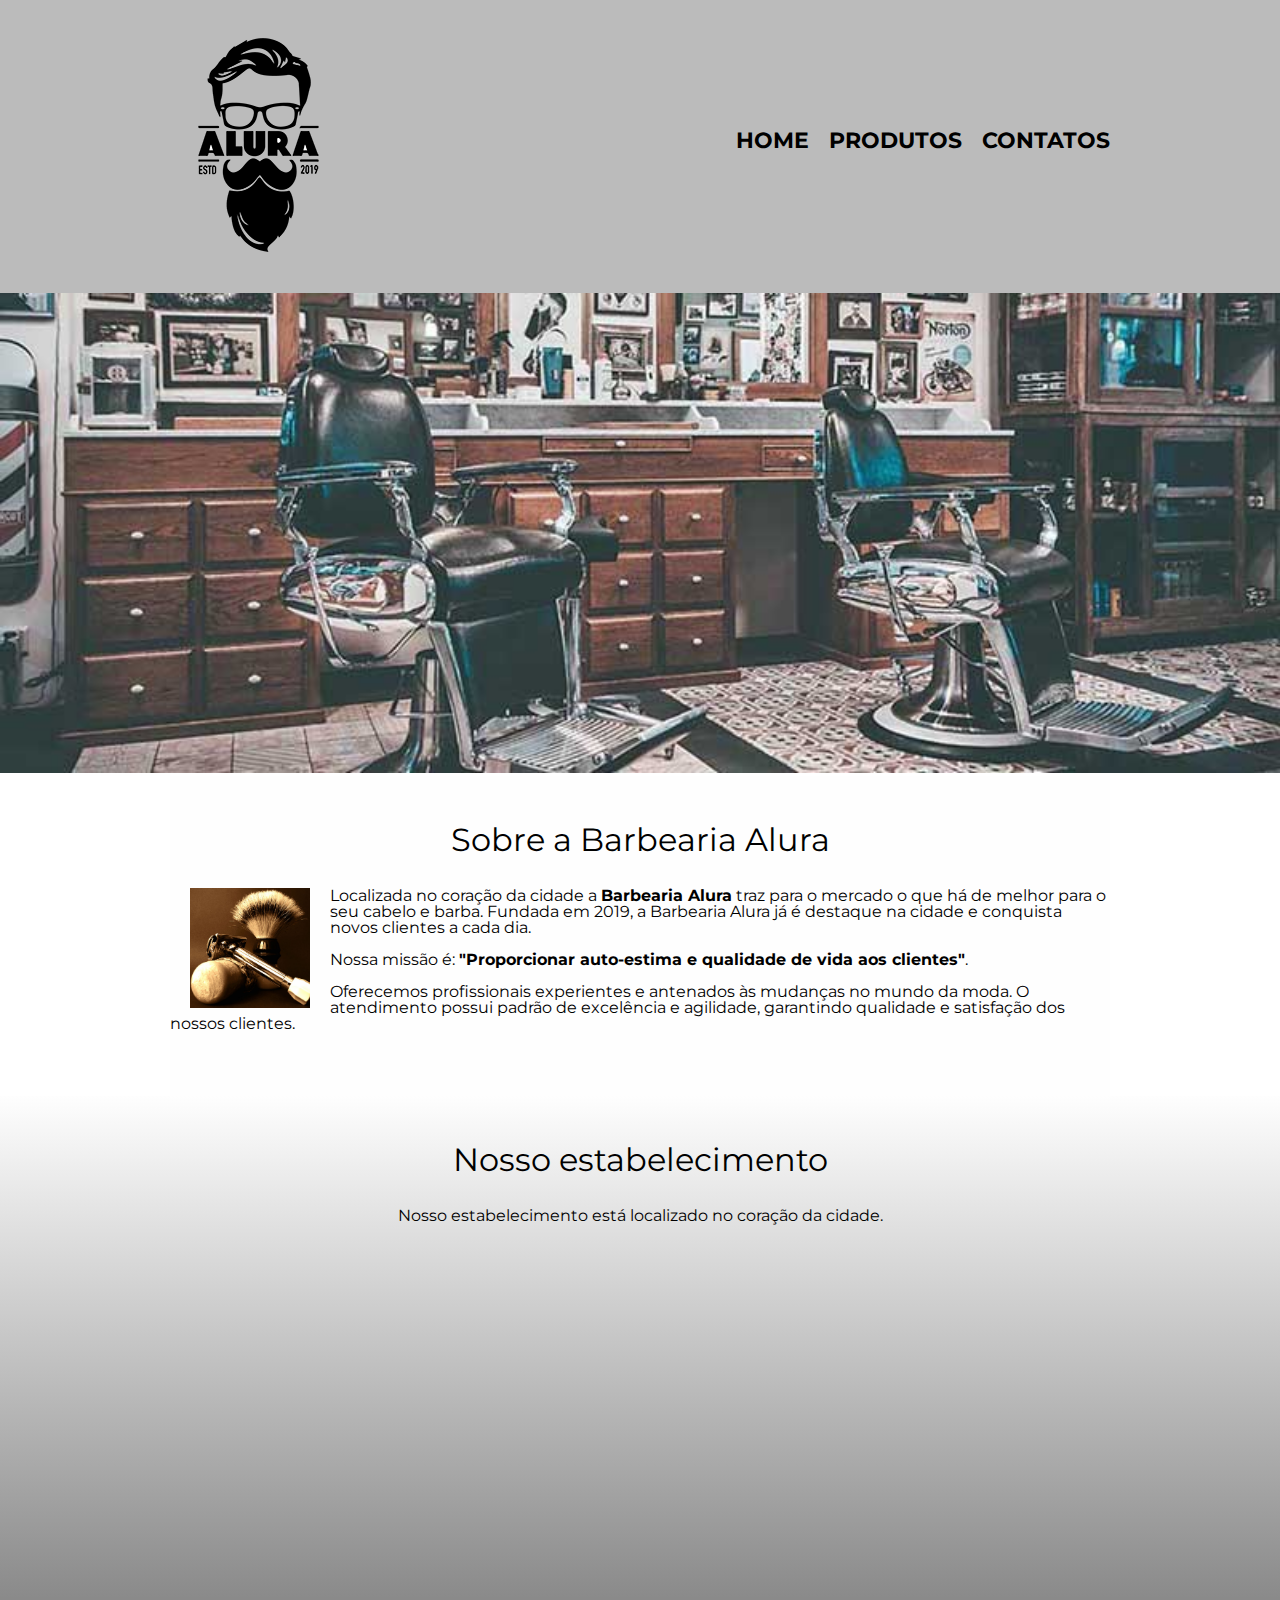
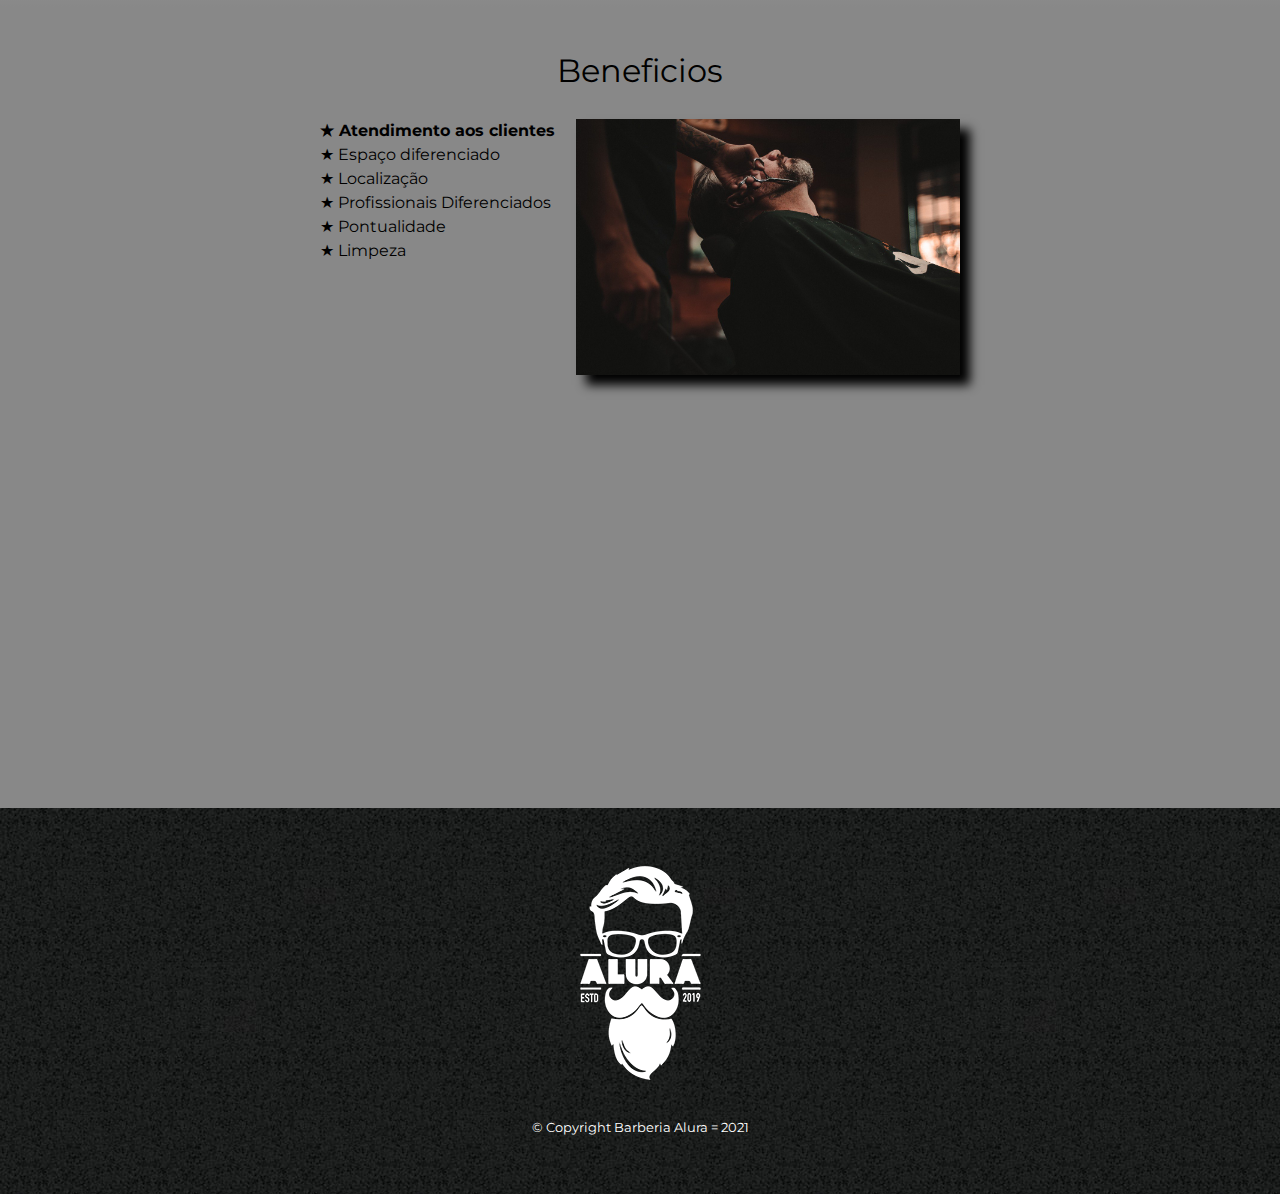
<file: Barbearia-alura/index.html>
<!DOCTYPE html>
<html lang="pt-br">
	<head>
		<meta charset="UTF-8">
		<meta name="viewport" content="width=device-width">
		<title>Barbearia Alura</title>
		<link rel="stylesheet" href="reset.css">
		<link rel="stylesheet" href="style.css">
		<link href="https://fonts.googleapis.com/css2?family=Montserrat&display=swap" rel="stylesheet">
	</head>

	<body>
		<header>
			<div class="caixa">
				<h1><img src="logo.png"></h1>
				<nav>
					<ul>
						<li><a href="index.html">Home</a></li>
						<li><a href="produtos.html">Produtos</a></li>
						<li><a href="Contatos.html">Contatos</a></li>
					</ul>
				</nav>
			</div>
		</header>
<!-- Estilo = classe-->
<!-- Comportamento = ID -->
		<img class="imagem" src="banner.jpg">
	
		<main>	


			<section class="principal">
				<h2 class="titulo-principal">Sobre a Barbearia Alura</h2>
		 
				<img class="utensilios" src="utensilios.jpg" alt="utensilios de um barbeiro">

				<p>Localizada no coração da cidade a <strong>Barbearia Alura</strong> traz para o mercado o que há de melhor para o seu cabelo e barba. Fundada em 2019, a Barbearia Alura já é destaque na cidade e conquista novos clientes a cada dia.</p>

				<p id="missao"><em>Nossa missão é: <strong>"Proporcionar auto-estima e qualidade de vida aos clientes"</strong>.</em></p>

				<p>Oferecemos profissionais experientes e antenados às mudanças no mundo da moda. O atendimento possui padrão de excelência e agilidade, garantindo qualidade e satisfação dos nossos clientes.</p>
			</section>


			<section class="mapa">
				<h3 class="titulo-principal">Nosso estabelecimento </h3>
				<p>Nosso estabelecimento está localizado no coração da cidade.</p>
			<div class="mapa-conteudo">
				<iframe src="https://www.google.com/maps/embed?pb=!1m18!1m12!1m3!1d3656.4484607118548!2d-46.63246469999999!3d-23.5882443!2m3!1f0!2f0!3f0!3m2!1i1024!2i768!4f13.1!3m3!1m2!1s0x94ce5a2b2ed7f3a1%3A0xab35da2f5ca62674!2sCaelum%20-%20Escola%20de%20Tecnologia!5e0!3m2!1spt-BR!2sbr!4v1610712339238!5m2!1spt-BR!2sbr" width="100%" height="300" frameborder="0" style="border:0;" allowfullscreen="" aria-hidden="false" tabindex="0"></iframe>
			</div>
			</section>


			<section class="beneficios">
				<h3 class="titulo-principal">Beneficios</h3>
				<div class="conteudo-beneficios">
					<ul class="lista-beneficios">			
						<li class="items">Atendimento aos clientes</li>
						<li class="items">Espaço diferenciado</li>
						<li class="items">Localização</li>	
						<li class="items">Profissionais Diferenciados</li>
						<li class="items">Pontualidade</li>
						<li class="items">Limpeza</li>
					</ul><img src="beneficios.jpg" class="imagem-beneficios">
				</div>

				<div class="video">
					<iframe width="100%" height="315" src="https://www.youtube.com/embed/wcVVXUV0YUY" frameborder="0" allow="accelerometer; autoplay; clipboard-write; encrypted-media; gyroscope; picture-in-picture" allowfullscreen></iframe>
				</div>
			</section>			
		</main>

		<footer>
			<img src="logo-branco.png">
			<p class="copyright">&copy; Copyright Barberia Alura = 2021</p>
		</footer>
	</body>
</html>
</file>
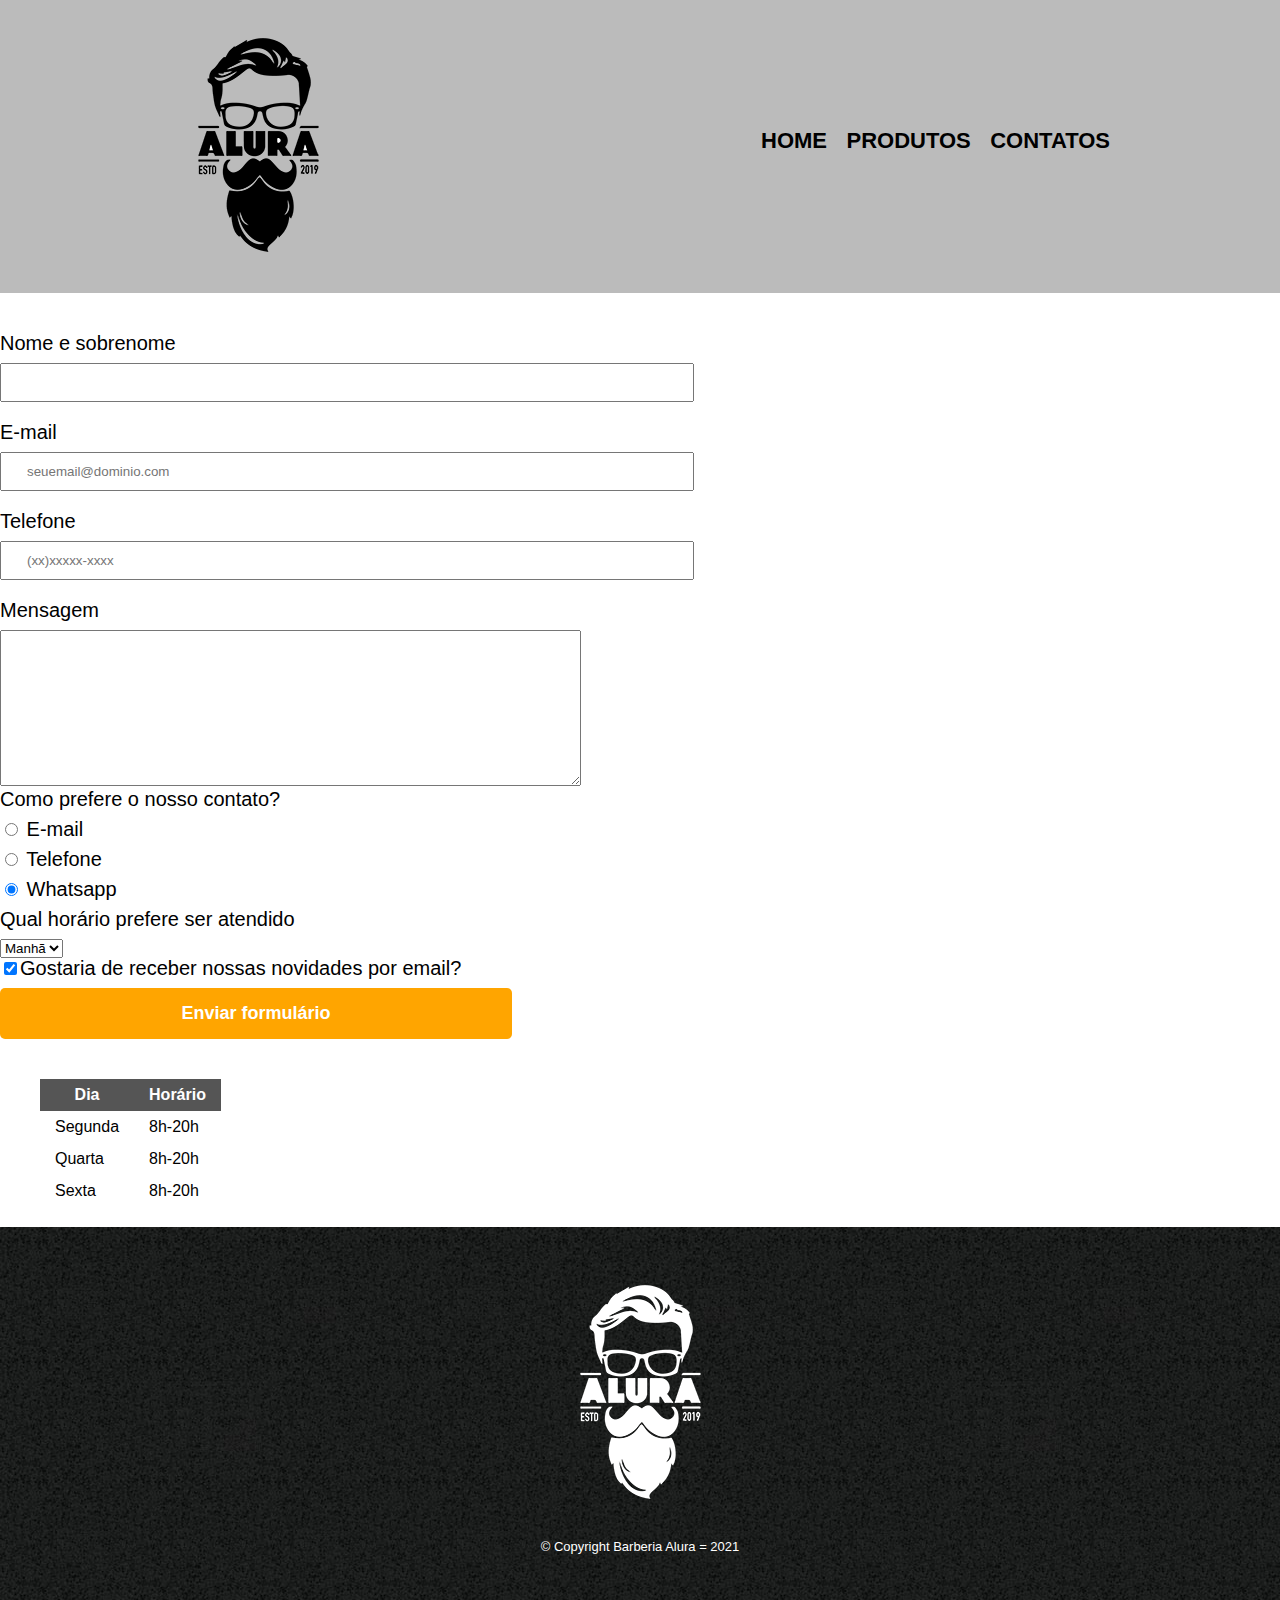
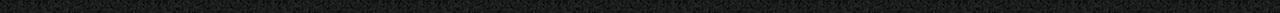
<file: Barbearia-alura/contatos.html>
<!DOCTYPE html>
<html>
	<head>
		<meta charset="utf-8">
		<title>Contato - Barbearia Alura</title>
		<link rel="stylesheet" href="reset.css">
		<link rel="stylesheet" href="style.css"> 
		</head>
	<body>
		<!-- cabeçalho -->
		<header> 
			<div class="caixa">
				<h1><img src="logo.png" alt="Logo da Barbearia Alura"></h1>

				<nav>
					<ul>
						<li><a href="index.html">Home</a></li>
						<li><a href="produtos.html">Produtos</a></li>
						<li><a href="Contatos.html">Contatos</a></li>
					</ul>
				</nav>
			</div>

		</header>
		<main class="contato-principal">
			<form>
				<fieldset>
				<label for="nomesobrenome">Nome e sobrenome</label>
				<input type="text" id="nomesobrenome" class="input-padrao" required>

				<label for="email">E-mail</label>
				<input type="email" id="email" class="input-padrao" required placeholder="seuemail@dominio.com">

				<label for="telefone">Telefone</label>
				<input type="tel" id="telefone" class="input-padrao" required placeholder="(xx)xxxxx-xxxx">
<!--  placeholder = sugestão de preenchimento -->
<!--  required = obrigatório -->
<!--  -->
				<label for="mensagem">Mensagem</label>
				<textarea cols="70" rows="10" id="mensagem"></textarea required>
					</fieldset>
					<fieldset>
					<legend>Como prefere o nosso contato?</legend>
					<label for="radio-email"><input type="radio" name="contato" value="email" id="radio-email"> E-mail</label>
					

					<label for="radio-telefone"><input type="radio" name="contato" value="telefone" id="radio-telefone">
					 Telefone</label>
					
					<label for="radio-whatsapp"><input type="radio" name="contato" value="whatsapp" id="radio-whatsapp" checked> Whatsapp</label>
				</fieldset>

				<fieldset>
					<legend>Qual horário prefere ser atendido</legend>
					<select>
						<option>Manhã</option>
						<option>Tarde</option>
						<option>Noite</option>
					</select>
				</fieldset>

				<label class="checkbox"><input type="checkbox" checked>Gostaria de receber nossas novidades por email?</label>

				<input type="submit" value="Enviar formulário" class="enviar">
			</form>

			<table>
				<thead>
					<tr>
						<th>Dia</th>
						<th>Horário</th>
					</tr>
				</thead>
				<tbody>
					<tr>
						<td>Segunda</td>
						<td>8h-20h</td>
					</tr>
					<tr>
						<td>Quarta</td>
						<td>8h-20h</td>
					</tr>
					<tr>
						<td>Sexta</td>
						<td>8h-20h</td>
					</tr>
				</tbody>
			</table>
		</main>

		<footer>
			<img src="logo-branco.png" alt="logo da Barberia Alura">
			<p class="copyright">&copy; Copyright Barberia Alura = 2021</p>
		</footer>


	</body>
</html>
</file>
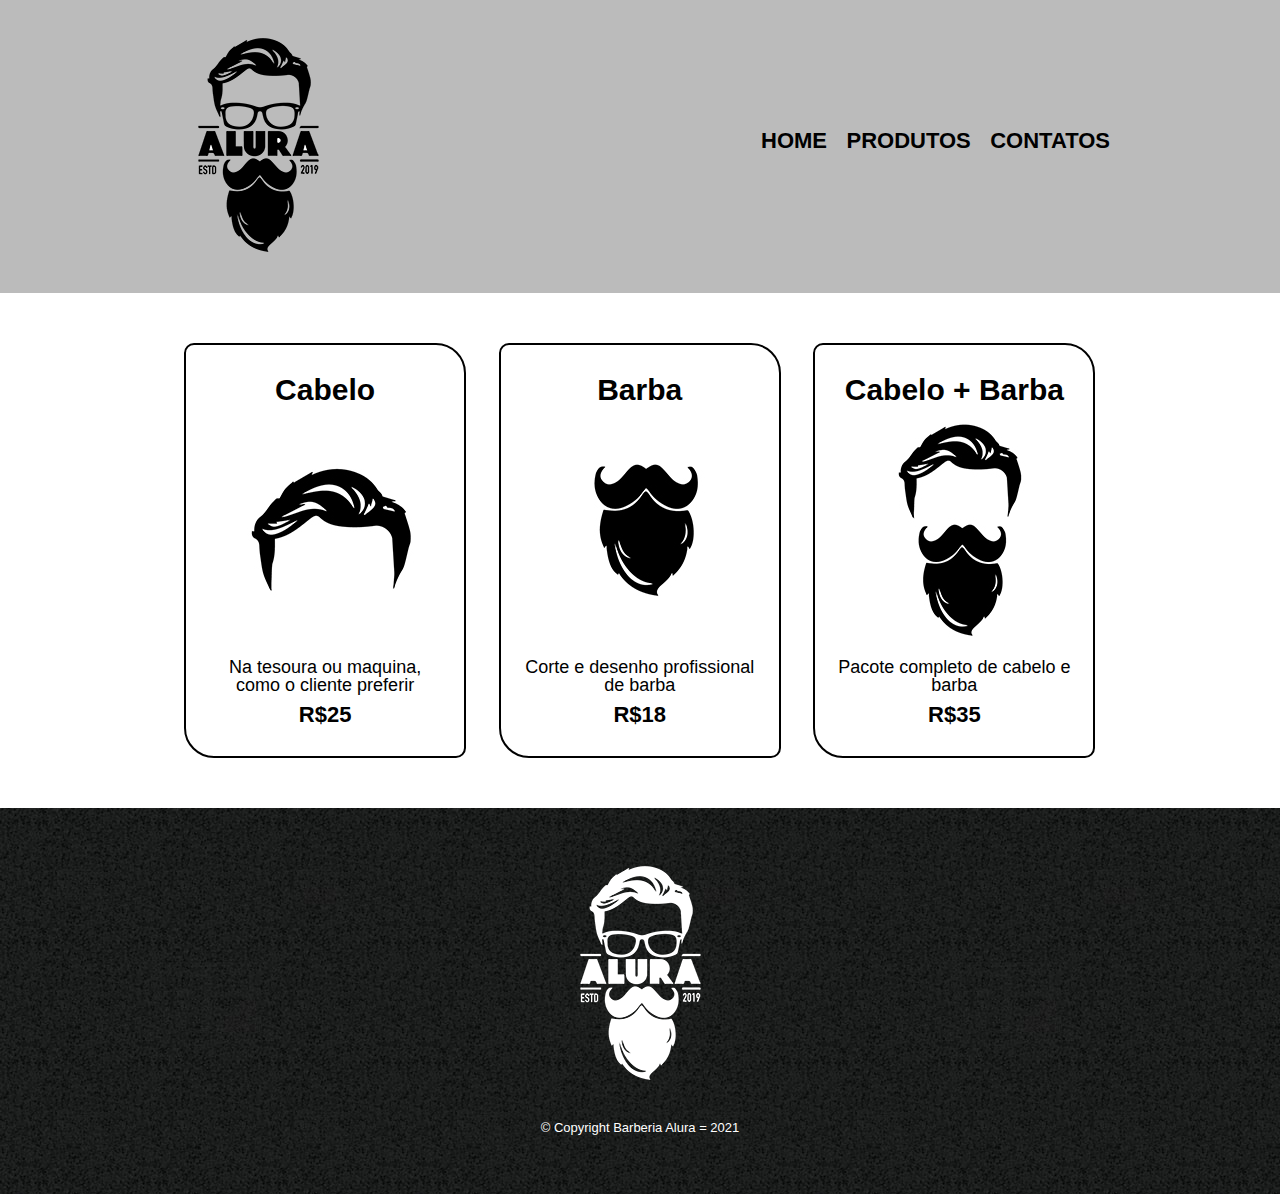
<file: Barbearia-alura/produtos.html>
<!DOCTYPE html>
<html>
	<head>
		<meta charset="utf-8">
		<title>Produto - Barbearia Alura</title>
		<link rel="stylesheet" href="reset.css">
		<link rel="stylesheet" href="style.css"> 
		</head>
	<body>
		<!-- cabeçalho -->
		<header> 
			<div class="caixa">
				<h1><img src="logo.png"></h1>
				<nav>
					<ul>
						<li><a href="index.html">Home</a></li>
						<li><a href="produtos.html">Produtos</a></li>
						<li><a href="Contatos.html">Contatos</a></li>
					</ul>
				</nav>
			</div>
		</header>
		<!-- Corpo -->
		<main>
			<ul class="produtos">
				<li>
					<h2>Cabelo</h2>
					<img src="cabelo.jpg">
					<p class="produto-descricao">Na tesoura ou maquina, como o cliente preferir</p>
					<p class="produto-preco">R$25</p>
				</li>
				<li>
					<h2>Barba</h2>
					<img src="barba.jpg">
					<p class="produto-descricao">Corte e desenho profissional de barba</p>
					<p class="produto-preco">R$18</p>
				</li>
				<li>
					<h2>Cabelo + Barba</h2>
					<img src="cabelo+barba.jpg">
					<p class="produto-descricao">Pacote completo de cabelo e barba</p>
					<p class="produto-preco">R$35</p>
				</li>
			</ul>
		</main>

		<footer>
			<img src="logo-branco.png">
			<p class="copyright">&copy; Copyright Barberia Alura = 2021</p>
		</footer>

	</body>
</html>
</file>
<file: Barbearia-alura/style.css>
body {
	font-family: 'Montserrat', sans-serif;
}

header {
	background: #bbbbbb;
	padding: 20px 0;
}

.caixa {
	position: relative;
	width: 940px;
	margin: 0 auto;
	font-weight: bold;
}

nav {
	position: absolute;
	top: 110px;
	right: 0;
	font-weight: bold;
}

nav li {
	display: inline;
	margin: 0 0 0 15px;
}
/*uppercase = maiuscula */
/*text-decoration: none = retirar sublinhado*/
nav a {
	text-transform: uppercase;
	color: #000000;
	font-weight: bold;
	font-size: 22px;
	text-decoration: none;
}

nav a:hover {
	color: #c78c19;
	text-decoration: underline;
}

.produtos {
	width: 940px;
	margin: 0 auto;
	padding: 50px 0;
}
/* pading = espaçamento */

.produtos li {
	display: inline-block;
	text-align: center;
	width: 30%;
	vertical-align: top;
	margin: 0 1.5%;
	padding: 30px 20px;
	box-sizing: border-box;
	border: 2px #000000 solid;
	border-radius: 10px 30px 10px 30px;
}
/*hover = quando mouse está em cima do conteúdo*/
.produtos li:hover {
	border-color: #c78c19;
	
}
/*active = quando o usuário "interage" com o conteúdo*/
.produtos li:active {
	border-color: #088c19 ;
}

.produtos li:hover h2 {
	font-size: 30px;
}

.produtos h2 {
	font-size: 30px;
	font-weight: bold;
}

.produto-descricao {
	font-size: 18px;

}

.produto-preco {
	font-size: 22px;
	font-weight: bold;
	margin-top: 10px
}


footer {
	text-align: center;
	background: url("bg.jpg");
	padding: 40px 0;
}

.copyright {
	color: #ffffff;
	font-size: 13px;
	margin: 20px 0;
}

main {
	
}

.contato-principal {
/*	padding-left: 24px;*/
}

form {
	margin: 40px 0;
}

form label, form legend {
	display: block;
	font-size: 20px;
	margin: 0 0 10px
}

.input-padrao {
	display: block;
	margin: 0 0 20px;
	padding: 10px 25px;
	width: 50%;
}

.checkbox {
	20px;
}

.enviar {
	width: 40%;
	padding: 15px 0;
	background: orange;
	color: white;
	font-weight: bold;
	font-size: 18px;
	border: none;
	border-radius: 5px;
	transition: 1s all;
	cursor: pointer;
}

.enviar:hover {
	background: darkorange;
	transform: scale(1.2);
}

table {
	margin: 20px 40px;
}

thead{
	background: #555555;
	color: white;
	font-weight: bold;
}

td, th {
	border: 1px solid #00000;
	padding: 8px 15px;
}

/* css da pagina inicial */
.imagem {
	width: 100%;
}


.titulo-principal {
	text-align: center;
	font-size: 2em;
	margin: 0 0 1em;
	clear: left;
}

/*.titulo-principal:hover {
	opacity: 0.3;
}
*/

.principal {
	padding: 3em 0;
	background: #FEFEFE;
	width:  940px;
	margin: 0 auto;
}

/*floar = cola elemento em algum lugar e mantém itens ao redor; clear (limpa lado do float)*/
.principal p {
	margin: 0 0 1em;
}

.principal strong {
	font-weight: bold;
}

.principal em {
	font-size: italic;
}

.utensilios {
	width: 120px;
	float: left;
	margin: 0 20px 0 20px;	
}
/*degrade = background: linear-gradient(90deg,white,grey);*/
.mapa {
	padding: 3em 0;
	background: linear-gradient(#FEFEFE, #888888);

}
/*espaçamento externo*/
.mapa p {
	margin: 0 0 2em;
	text-align: center;
}

.mapa-conteudo {
	width: 940px;
	margin: 0 auto;
}

.beneficios {
	padding: 3em 0;
	background: #888888;
}
/*Sombra interna = box-shadow: inset 0 0 30px #FF0000;*/

.conteudo-beneficios {
	width: 640px;
	margin: 0 auto;
}

.lista-beneficios {
	width: 40%;
	display: inline-block;
	vertical-align: top;
}
/*line-height: espaçamnto das linhas*/
.items{
	line-height: 1.5;
}

/*.items:nth-child(4n)*/
.items:first-child {
	font-weight: bold;
}

.items:before {
	content: "★ ";
}

/*"margin: ;" cima direita baixo esqueda*/
.imagem-beneficios {
	width: 60%;
	opacity: 1;
	transition: 400ms;
	box-shadow: 10px 10px 10px 0 #000000;
}

/*box-shadow = sombra: eixo x eixo y blur e cor
Ex box-shadow: 5px 10px 30px #000000; */

.imagem-beneficios:hover {
	opacity: 0.3;
}

/*opacity deixa conteúdo opaco*/
/*padding = espaçamento internp; cima e baixo esquerda e direita
Ex; padding 0 10px;*/

.video {
	width: 560;
	margin: 2em auto;
	text-align: center;

/*	text-align: center;*/
}

@media screen and (max-width: 480px) {
	.caixa, .principal, .conteudo-principal, .mapa-conteudo, .video {
		width: auto;
	}


	h1 {
		text-align: center;
	}

	nav {
		position: static;
	}

	.lista-beneficios, .imagem-beneficios {
		width: 100%;
	}
}
</file>
